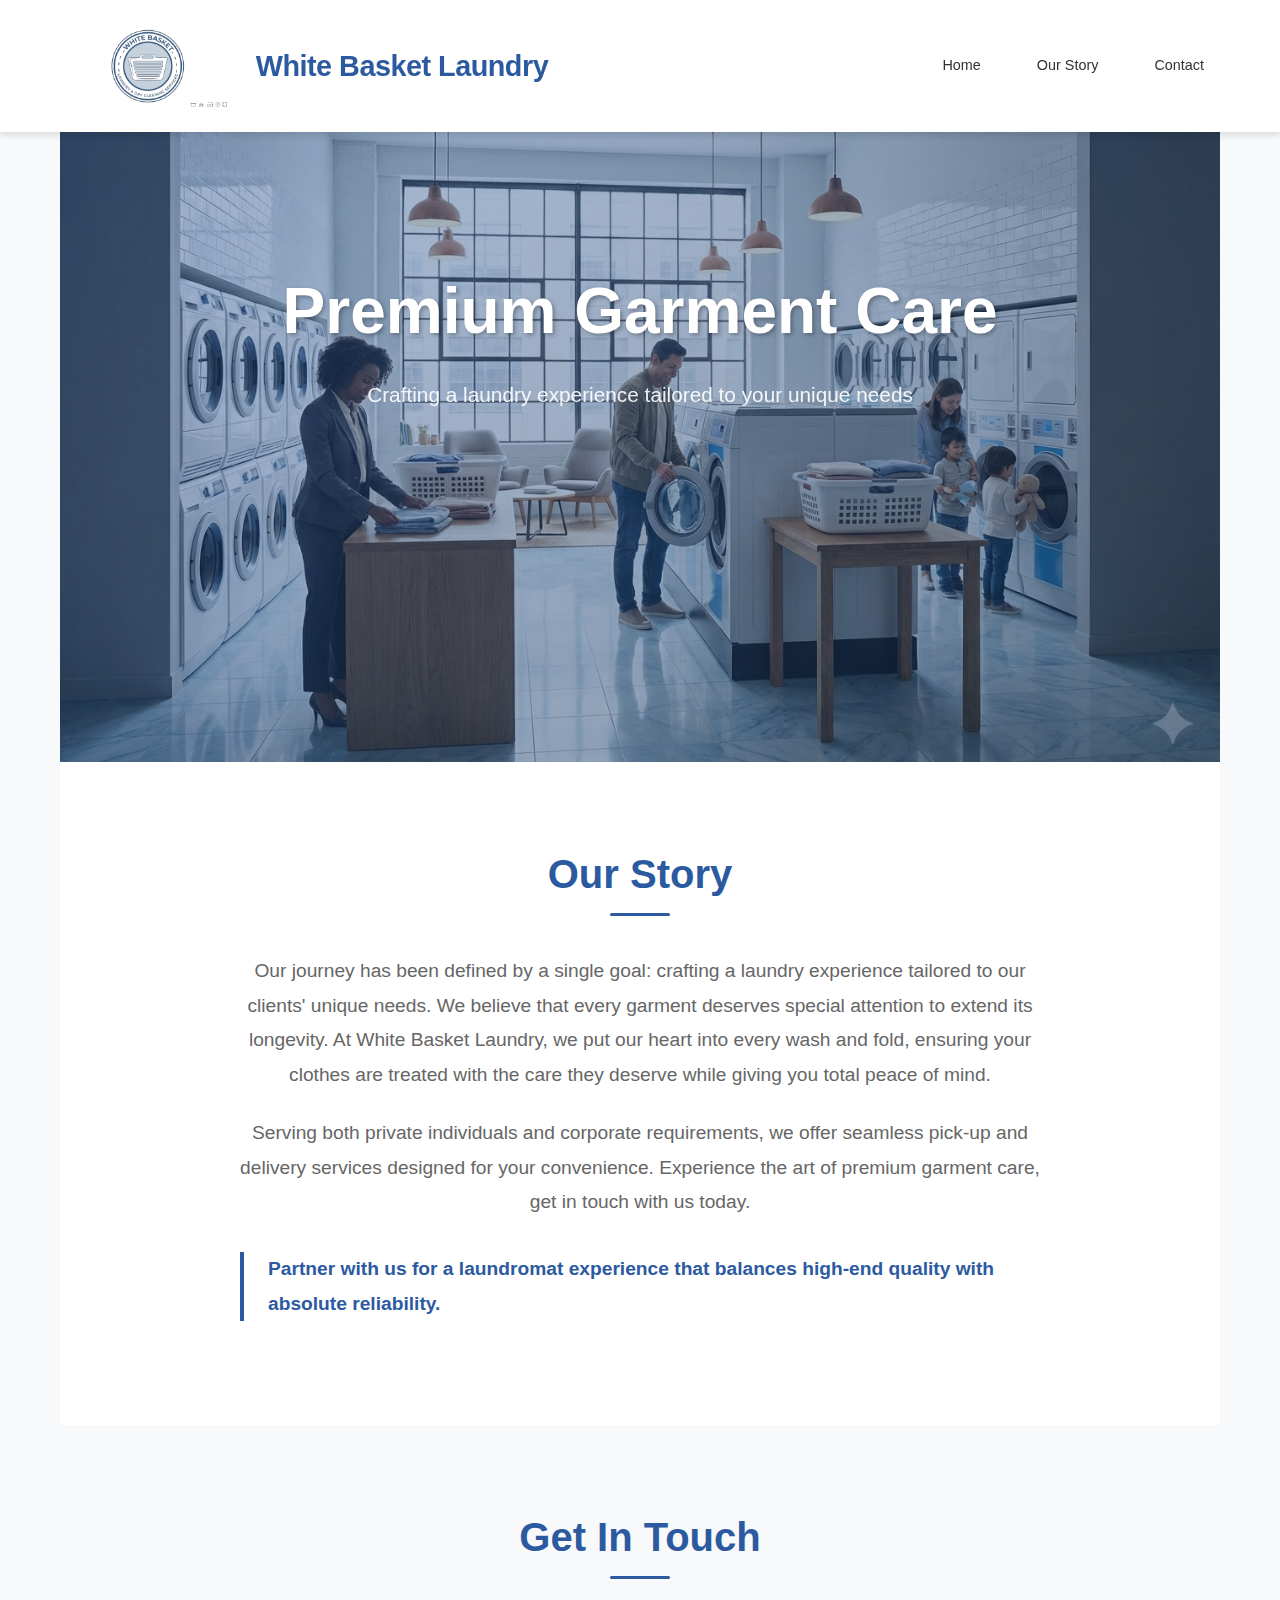
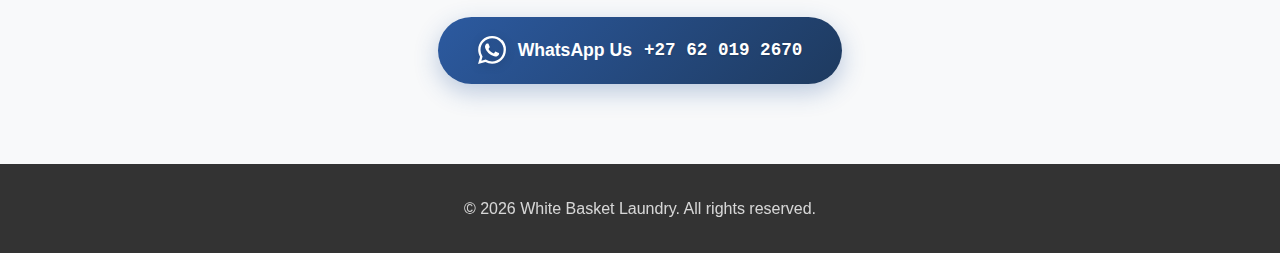
<file: index.html>
<!DOCTYPE html>
<html lang="en">
<head>
    <!-- Essential Meta Tags - Easily editable without developer -->
    <meta charset="UTF-8">
    <meta name="viewport" content="width=device-width, initial-scale=1.0">
    <meta name="description" content="White Basket Laundry - Premium garment care with pick-up and delivery services. Serving private individuals and corporate clients with high-end quality and reliability.">
    <meta name="keywords" content="laundry service, garment care, pick-up delivery, corporate laundry, premium laundry, White Basket Laundry">
    <meta name="author" content="White Basket Laundry">
    
    <!-- Open Graph Meta Tags for Social Media -->
    <meta property="og:title" content="White Basket Laundry - Premium Garment Care">
    <meta property="og:description" content="Experience the art of premium garment care with our seamless pick-up and delivery services.">
    <meta property="og:type" content="website">
    <meta property="og:url" content="https://whitebasketlaundry.netlify.app/">
    
    <title>White Basket Laundry - Premium Garment Care</title>
    
    <!-- Favicon -->
    <link rel="icon" type="image/x-icon" href="favicon.ico">
    
    <!-- Stylesheets -->
    <link rel="stylesheet" href="styles.css">
    
    <!-- Google Analytics - Simple visitor tracking -->
    <script async src="https://www.googletagmanager.com/gtag/js?id=G-73V9ET8YP2"></script>
    <script>
        // Replace GA_MEASUREMENT_ID with actual Google Analytics ID
        window.dataLayer = window.dataLayer || [];
        function gtag(){dataLayer.push(arguments);}
        gtag('js', new Date());
        gtag('config', 'G-73V9ET8YP2');
    </script>
</head>
<body>
    <!-- Header Section with Logo -->
    <header class="header">
        <div class="container">
            <div class="navbar">
                <div class="logo-container">
                    <img src="Logo.png" alt="White Basket Laundry Logo" class="logo">
                    <h1 class="company-name">White Basket Laundry</h1>
                </div>
                
                <!-- Desktop Navigation -->
                <nav class="nav-menu">
                    <a href="#home" class="nav-link">Home</a>
                    <a href="#story" class="nav-link">Our Story</a>
                    <a href="#contact" class="nav-link">Contact</a>
                </nav>
                
                <!-- Mobile Burger Menu -->
                <input type="checkbox" id="burger-toggle" class="burger-toggle">
                <label for="burger-toggle" class="burger-menu">
                    <span></span>
                    <span></span>
                    <span></span>
                </label>
                
                <!-- Mobile Navigation -->
                <nav class="mobile-nav">
                    <a href="#home" onclick="document.getElementById('burger-toggle').checked = false">Home</a>
                    <a href="#story" onclick="document.getElementById('burger-toggle').checked = false">Our Story</a>
                    <a href="#contact" onclick="document.getElementById('burger-toggle').checked = false">Contact</a>
                </nav>
            </div>
        </div>
    </header>

    <!-- Main Content -->
    <main class="main-content">
        <div class="container">
            <!-- Hero Section -->
            <section class="hero" id="home">
                <div class="hero-content">
                    <h2 class="hero-title">Premium Garment Care</h2>
                    <p class="hero-subtitle">Crafting a laundry experience tailored to your unique needs</p>
                </div>
            </section>

            <!-- Our Story Section -->
            <section class="story-section" id="story">
                <h2 class="section-title">Our Story</h2>
                <div class="story-content">
                    <p class="story-text">
                        Our journey has been defined by a single goal: crafting a laundry experience tailored to our clients' unique needs. We believe that every garment deserves special attention to extend its longevity. At White Basket Laundry, we put our heart into every wash and fold, ensuring your clothes are treated with the care they deserve while giving you total peace of mind.
                    </p>
                    <p class="story-text">
                        Serving both private individuals and corporate requirements, we offer seamless pick-up and delivery services designed for your convenience. Experience the art of premium garment care, get in touch with us today.
                    </p>
                    <p class="story-text highlight">
                        Partner with us for a laundromat experience that balances high-end quality with absolute reliability.
                    </p>
                </div>
            </section>

            <!-- Contact Section -->
            <section class="contact-section" id="contact">
                <div class="contact-content">
                    <h2 class="section-title">Get In Touch</h2>
                    <div class="contact-methods">
                        <!-- WhatsApp Deep Link -->
                        <a href="https://wa.me/27620192670" class="whatsapp-btn" target="_blank" rel="noopener noreferrer">
                            <svg class="whatsapp-icon" viewBox="0 0 24 24" fill="currentColor">
                                <path d="M17.472 14.382c-.297-.149-1.758-.867-2.03-.967-.273-.099-.471-.148-.67.15-.197.297-.767.966-.94 1.164-.173.199-.347.223-.644.075-.297-.15-1.255-.463-2.39-1.475-.883-.788-1.48-1.761-1.653-2.059-.173-.297-.018-.458.13-.606.134-.133.298-.347.446-.52.149-.174.198-.298.298-.497.099-.198.05-.371-.025-.52-.075-.149-.669-1.612-.916-2.207-.242-.579-.487-.5-.669-.51-.173-.008-.371-.01-.57-.01-.198 0-.52.074-.792.372-.272.297-1.04 1.016-1.04 2.479 0 1.462 1.065 2.875 1.213 3.074.149.198 2.096 3.2 5.077 4.487.709.306 1.262.489 1.694.625.712.227 1.36.195 1.871.118.571-.085 1.758-.719 2.006-1.413.248-.694.248-1.289.173-1.413-.074-.124-.272-.198-.57-.347m-5.421 7.403h-.004a9.87 9.87 0 01-5.031-1.378l-.361-.214-3.741.982.998-3.648-.235-.374a9.86 9.86 0 01-1.51-5.26c.001-5.45 4.436-9.884 9.888-9.884 2.64 0 5.122 1.03 6.988 2.898a9.825 9.825 0 012.893 6.994c-.003 5.45-4.437 9.884-9.885 9.884m8.413-18.297A11.815 11.815 0 0012.05 0C5.495 0 .16 5.335.157 11.892c0 2.096.547 4.142 1.588 5.945L.057 24l6.305-1.654a11.882 11.882 0 005.683 1.448h.005c6.554 0 11.89-5.335 11.893-11.893A11.821 11.821 0 0020.885 3.488"/>
                            </svg>
                            <span>WhatsApp Us</span>
                            <span class="phone-number">+27 62 019 2670</span>
                        </a>
                    </div>
                </div>
            </section>
        </div>
    </main>

    <!-- Footer -->
    <footer class="footer">
        <div class="container">
            <p class="footer-text">&copy; 2026 White Basket Laundry. All rights reserved.</p>
        </div>
    </footer>

    <!-- JavaScript -->
    <script src="script.js"></script>
</body>
</html>
</file>
<file: styles.css>
/* 
 * White Basket Laundry - Styles
 * Developer Notes: 
 * - Mobile-first responsive design
 * - CSS Grid and Flexbox for layouts
 * - CSS custom properties for easy theme changes
 * - Smooth animations and transitions
 * - Cross-browser compatibility
 */

/* CSS Custom Properties - Easy to modify colors and spacing */
:root {
    --primary-color: #2c5aa0;
    --secondary-color: #f8f9fa;
    --accent-color: #25d366; /* WhatsApp green */
    --text-dark: #333333;
    --text-light: #666666;
    --white: #ffffff;
    --shadow: 0 4px 6px rgba(0, 0, 0, 0.1);
    --shadow-hover: 0 8px 15px rgba(0, 0, 0, 0.2);
    --border-radius: 8px;
    --transition: all 0.3s ease;
    --max-width: 1200px;
}

/* Reset and Base Styles */
* {
    margin: 0;
    padding: 0;
    box-sizing: border-box;
}

html {
    scroll-behavior: smooth;
}

body {
    font-family: 'Segoe UI', Tahoma, Geneva, Verdana, sans-serif;
    line-height: 1.6;
    color: var(--text-dark);
    background-color: var(--secondary-color);
    overflow-x: hidden;
}

/* Container */
.container {
    max-width: var(--max-width);
    margin: 0 auto;
    padding: 0 20px;
}

/* Header Styles */
.header {
    background: var(--white);
    box-shadow: var(--shadow);
    position: sticky;
    top: 0;
    z-index: 100;
    animation: slideDown 0.6s ease-out;
}

.navbar {
    display: flex;
    justify-content: space-between;
    align-items: center;
    padding: 1rem 0;
    position: relative;
}

.logo-container {
    display: flex;
    align-items: center;
    gap: 1rem;
    flex-wrap: nowrap;
}

/* Desktop Navigation */
.nav-menu {
    display: flex;
    gap: 1.5rem;
    align-items: center;
}

.nav-link {
    color: var(--text-dark);
    text-decoration: none;
    font-weight: 500;
    font-size: 0.9rem;
    padding: 0.5rem 1rem;
    border-radius: 25px;
    transition: var(--transition);
    white-space: nowrap;
}

.nav-link:hover {
    color: var(--primary-color);
    background: rgba(44, 90, 160, 0.1);
    transform: translateY(-2px);
}

/* Burger Menu - CSS Only Approach */
.burger-toggle {
    display: none;
}

.burger-menu {
    display: none;
    flex-direction: column;
    cursor: pointer;
    gap: 4px;
    padding: 8px;
}

.burger-menu span {
    width: 25px;
    height: 3px;
    background: var(--primary-color);
    transition: all 0.3s ease;
    display: block;
    transform-origin: center;
}

/* Burger Animation */
.burger-toggle:checked + .burger-menu span:nth-child(1) {
    transform: rotate(45deg) translate(6px, 6px);
}

.burger-toggle:checked + .burger-menu span:nth-child(2) {
    opacity: 0;
    transform: scale(0);
}

.burger-toggle:checked + .burger-menu span:nth-child(3) {
    transform: rotate(-45deg) translate(6px, -6px);
}

/* Mobile Navigation */
.mobile-nav {
    display: flex;
    position: absolute;
    top: 100%;
    left: 0;
    right: 0;
    background: var(--white);
    box-shadow: var(--shadow);
    flex-direction: column;
    z-index: 999;
    max-height: 0;
    overflow: hidden;
    opacity: 0;
    transform: translateY(-20px);
    transition: all 0.4s cubic-bezier(0.68, -0.55, 0.265, 1.55);
}

.burger-toggle:checked + .burger-menu + .mobile-nav {
    max-height: 300px;
    opacity: 1;
    transform: translateY(0);
}

.mobile-nav a {
    padding: 1rem;
    text-decoration: none;
    color: var(--text-dark);
    border-bottom: 1px solid rgba(44, 90, 160, 0.1);
    transition: all 0.3s ease;
    transform: translateX(-100%);
    animation: slideInLinks 0.5s ease forwards;
}

.mobile-nav a:nth-child(1) { animation-delay: 0.1s; }
.mobile-nav a:nth-child(2) { animation-delay: 0.2s; }
.mobile-nav a:nth-child(3) { animation-delay: 0.3s; }

.mobile-nav a:hover {
    background: rgba(44, 90, 160, 0.1);
    color: var(--primary-color);
    transform: translateX(10px);
}

@keyframes slideInLinks {
    to {
        transform: translateX(0);
    }
}

.logo {
    height: 100px;
    width: auto;
    transition: var(--transition);
    animation: logoFloat 3s ease-in-out infinite;
}

.logo:hover {
    transform: scale(1.05) rotate(2deg);
    animation-play-state: paused;
}

.company-name {
    font-size: 1.8rem;
    font-weight: 700;
    color: var(--primary-color);
    letter-spacing: -0.5px;
    animation: textGlow 4s ease-in-out infinite alternate;
}

/* Main Content */
.main-content {
    min-height: calc(100vh - 200px);
}

/* Hero Section with Rotating Background */
.hero {
    background: linear-gradient(135deg, rgba(44, 90, 160, 0.4) 0%, rgba(30, 58, 95, 0.5) 100%), url('Background.png');
    background-size: cover;
    background-position: center;
    background-attachment: scroll;
    color: var(--white);
    padding: 4rem 0;
    text-align: center;
    position: relative;
    overflow: hidden;
    animation: backgroundRotate 15s infinite;
    min-height: 70vh;
}

/* Background rotation animation */
@keyframes backgroundRotate {
    0%, 33% {
        background-image: linear-gradient(135deg, rgba(44, 90, 160, 0.4) 0%, rgba(30, 58, 95, 0.5) 100%), url('Background.png');
    }
    34%, 66% {
        background-image: linear-gradient(135deg, rgba(44, 90, 160, 0.4) 0%, rgba(30, 58, 95, 0.5) 100%), url('Background 2.png');
    }
    67%, 100% {
        background-image: linear-gradient(135deg, rgba(44, 90, 160, 0.4) 0%, rgba(30, 58, 95, 0.5) 100%), url('Background 3.png');
    }
}

.hero::before {
    content: '';
    position: absolute;
    top: 0;
    left: 0;
    right: 0;
    bottom: 0;
    background: url('data:image/svg+xml,<svg xmlns="http://www.w3.org/2000/svg" viewBox="0 0 100 100"><defs><pattern id="grain" width="100" height="100" patternUnits="userSpaceOnUse"><circle cx="25" cy="25" r="1" fill="white" opacity="0.1"/><circle cx="75" cy="75" r="1" fill="white" opacity="0.1"/></pattern></defs><rect width="100" height="100" fill="url(%23grain)"/></svg>');
    opacity: 0.1;
}

.hero-content {
    position: relative;
    z-index: 2;
    animation: fadeInUp 0.8s ease-out 0.2s both;
}

.hero-title {
    font-size: 3rem;
    font-weight: 800;
    margin-bottom: 1rem;
    text-shadow: 2px 2px 4px rgba(0, 0, 0, 0.3);
}

.hero-subtitle {
    font-size: 1.2rem;
    opacity: 0.9;
    max-width: 600px;
    margin: 0 auto;
}

/* Story Section */
.story-section {
    padding: 4rem 0;
    background: var(--white);
    animation: fadeIn 0.8s ease-out;
}

.section-title {
    font-size: 2.5rem;
    font-weight: 700;
    color: var(--primary-color);
    text-align: center;
    margin-bottom: 3rem;
    position: relative;
}

.section-title::after {
    content: '';
    position: absolute;
    bottom: -10px;
    left: 50%;
    transform: translateX(-50%);
    width: 60px;
    height: 3px;
    background: var(--primary-color);
    border-radius: 2px;
}

.story-content {
    max-width: 800px;
    margin: 0 auto;
    text-align: center;
}

.story-text {
    font-size: 1.1rem;
    line-height: 1.8;
    margin-bottom: 1.5rem;
    color: var(--text-light);
    animation: fadeInUp 0.6s ease-out;
}

.story-text.highlight {
    font-weight: 600;
    color: var(--primary-color);
    font-size: 1.2rem;
    border-left: 4px solid var(--primary-color);
    padding-left: 1.5rem;
    text-align: left;
    margin-top: 2rem;
}

/* Contact Section */
.contact-section {
    padding: 4rem 0;
    background: var(--secondary-color);
}

.contact-content {
    text-align: center;
}

.contact-methods {
    margin-top: 2rem;
}

/* WhatsApp Button */
.whatsapp-btn {
    display: inline-flex;
    align-items: center;
    gap: 0.75rem;
    background: linear-gradient(135deg, var(--primary-color) 0%, #1e3a5f 100%);
    color: var(--white);
    text-decoration: none;
    padding: 1.2rem 2.5rem;
    border-radius: 50px;
    font-weight: 600;
    font-size: 1.1rem;
    box-shadow: 0 8px 25px rgba(44, 90, 160, 0.3);
    transition: all 0.4s cubic-bezier(0.175, 0.885, 0.32, 1.275);
    position: relative;
    overflow: hidden;
    animation: buttonPulse 3s ease-in-out infinite;
}

.whatsapp-btn::before {
    content: '';
    position: absolute;
    top: 0;
    left: -100%;
    width: 100%;
    height: 100%;
    background: linear-gradient(90deg, transparent, rgba(255, 255, 255, 0.3), transparent);
    transition: left 0.6s;
}

.whatsapp-btn:hover::before {
    left: 100%;
}

.whatsapp-btn:hover {
    transform: translateY(-5px) scale(1.05);
    box-shadow: 0 15px 35px rgba(44, 90, 160, 0.4);
    background: linear-gradient(135deg, #1e3a5f 0%, var(--primary-color) 100%);
    animation-play-state: paused;
}

.whatsapp-icon {
    width: 28px;
    height: 28px;
    animation: iconSpin 4s linear infinite;
    filter: drop-shadow(0 2px 4px rgba(0, 0, 0, 0.2));
}

.phone-number {
    font-family: 'Courier New', monospace;
    font-weight: 700;
    text-shadow: 0 1px 2px rgba(0, 0, 0, 0.2);
}

/* Footer */
.footer {
    background: var(--text-dark);
    color: var(--white);
    text-align: center;
    padding: 2rem 0;
}

.footer-text {
    opacity: 0.8;
}

/* Animations */
@keyframes fadeIn {
    from {
        opacity: 0;
    }
    to {
        opacity: 1;
    }
}

@keyframes fadeInUp {
    from {
        opacity: 0;
        transform: translateY(30px);
    }
    to {
        opacity: 1;
        transform: translateY(0);
    }
}

@keyframes slideDown {
    from {
        transform: translateY(-100%);
    }
    to {
        transform: translateY(0);
    }
}

@keyframes pulse {
    0%, 100% {
        transform: scale(1);
    }
    50% {
        transform: scale(1.1);
    }
}

/* Logo floating animation */
@keyframes logoFloat {
    0%, 100% {
        transform: translateY(0px);
    }
    50% {
        transform: translateY(-5px);
    }
}

/* Text glow animation */
@keyframes textGlow {
    0% {
        text-shadow: 0 0 5px rgba(44, 90, 160, 0.3);
    }
    100% {
        text-shadow: 0 0 10px rgba(44, 90, 160, 0.6), 0 0 15px rgba(44, 90, 160, 0.4);
    }
}

/* Button pulse animation */
@keyframes buttonPulse {
    0%, 100% {
        box-shadow: 0 8px 25px rgba(44, 90, 160, 0.3);
    }
    50% {
        box-shadow: 0 8px 25px rgba(44, 90, 160, 0.5), 0 0 20px rgba(44, 90, 160, 0.3);
    }
}

/* Icon spin animation */
@keyframes iconSpin {
    0% {
        transform: rotate(0deg);
    }
    25% {
        transform: rotate(10deg);
    }
    75% {
        transform: rotate(-10deg);
    }
    100% {
        transform: rotate(0deg);
    }
}

/* Responsive Design - Mobile First */

/* Mobile responsiveness for hero background */
@media (max-width: 768px) {
    .hero {
        background-attachment: scroll; /* Better performance on mobile */
    }
}

/* Small devices (phones, 768px and down) */
@media (max-width: 768px) {
    .container {
        padding: 0 15px;
    }
    
    .navbar {
        padding: 0.75rem 0;
    }
    
    .logo {
        height: 50px;
    }
    
    .company-name {
        font-size: 1.1rem;
        font-weight: 600;
        line-height: 1.2;
    }
    
    .nav-menu {
        display: none;
    }
    
    .burger-menu {
        display: flex;
    }
    
    .whatsapp-btn {
        padding: 1rem 1.5rem;
        font-size: 1rem;
        animation: buttonPulse 3s ease-in-out infinite;
    }
    
    .hero-title {
        font-size: 2rem;
    }
    
    .hero-subtitle {
        font-size: 1rem;
    }
    
    .section-title {
        font-size: 2rem;
    }
    
    .story-text {
        font-size: 1rem;
    }
    
    .story-text.highlight {
        font-size: 1.1rem;
        text-align: center;
        border-left: none;
        border-top: 4px solid var(--primary-color);
        padding-left: 0;
        padding-top: 1rem;
    }
    
    .whatsapp-btn {
        flex-direction: column;
        gap: 0.5rem;
        padding: 1.5rem 1rem;
    }
    
    .phone-number {
        font-size: 0.9rem;
    }
}

/* Medium devices (tablets, 768px and up) */
@media (min-width: 768px) {
    .burger-menu {
        display: none;
    }
    
    .mobile-nav {
        display: none !important;
    }
    
    .nav-menu {
        display: flex;
    }
    
    .hero {
        padding: 6rem 0;
    }
    
    .hero-title {
        font-size: 3.5rem;
    }
    
    .story-section {
        padding: 5rem 0;
    }
    
    .contact-section {
        padding: 5rem 0;
    }
}

/* Large devices (desktops, 992px and up) */
@media (min-width: 992px) {
    .hero-title {
        font-size: 4rem;
    }
    
    .hero-subtitle {
        font-size: 1.3rem;
    }
    
    .story-text {
        font-size: 1.2rem;
    }
}

/* Large screens (27+ inch monitors) */
@media (min-width: 1440px) {
    .hero {
        min-height: 60vh;
        padding: 6rem 0;
    }
}

/* Extra large devices (large desktops, 1200px and up) */
@media (min-width: 1200px) {
    .hero {
        padding: 8rem 0;
    }
}

/* Landscape orientation adjustments */
@media (orientation: landscape) and (max-height: 500px) {
    .hero {
        padding: 2rem 0;
    }
    
    .hero-title {
        font-size: 2.5rem;
    }
    
    .story-section,
    .contact-section {
        padding: 3rem 0;
    }
}

/* High contrast mode support */
@media (prefers-contrast: high) {
    :root {
        --primary-color: #000080;
        --text-light: #000000;
        --shadow: 0 4px 6px rgba(0, 0, 0, 0.3);
    }
}

/* Reduced motion support */
@media (prefers-reduced-motion: reduce) {
    * {
        animation-duration: 0.01ms !important;
        animation-iteration-count: 1 !important;
        transition-duration: 0.01ms !important;
    }
    
    .hero {
        animation: none !important;
        background-image: linear-gradient(135deg, rgba(44, 90, 160, 0.4) 0%, rgba(30, 58, 95, 0.5) 100%), url('Background.png') !important;
    }
    
    html {
        scroll-behavior: auto;
    }
}

/* Print styles */
@media print {
    .header,
    .footer,
    .whatsapp-btn {
        display: none;
    }
    
    .hero {
        background: none;
        color: var(--text-dark);
    }
    
    .story-section {
        page-break-inside: avoid;
    }
}
</file>
